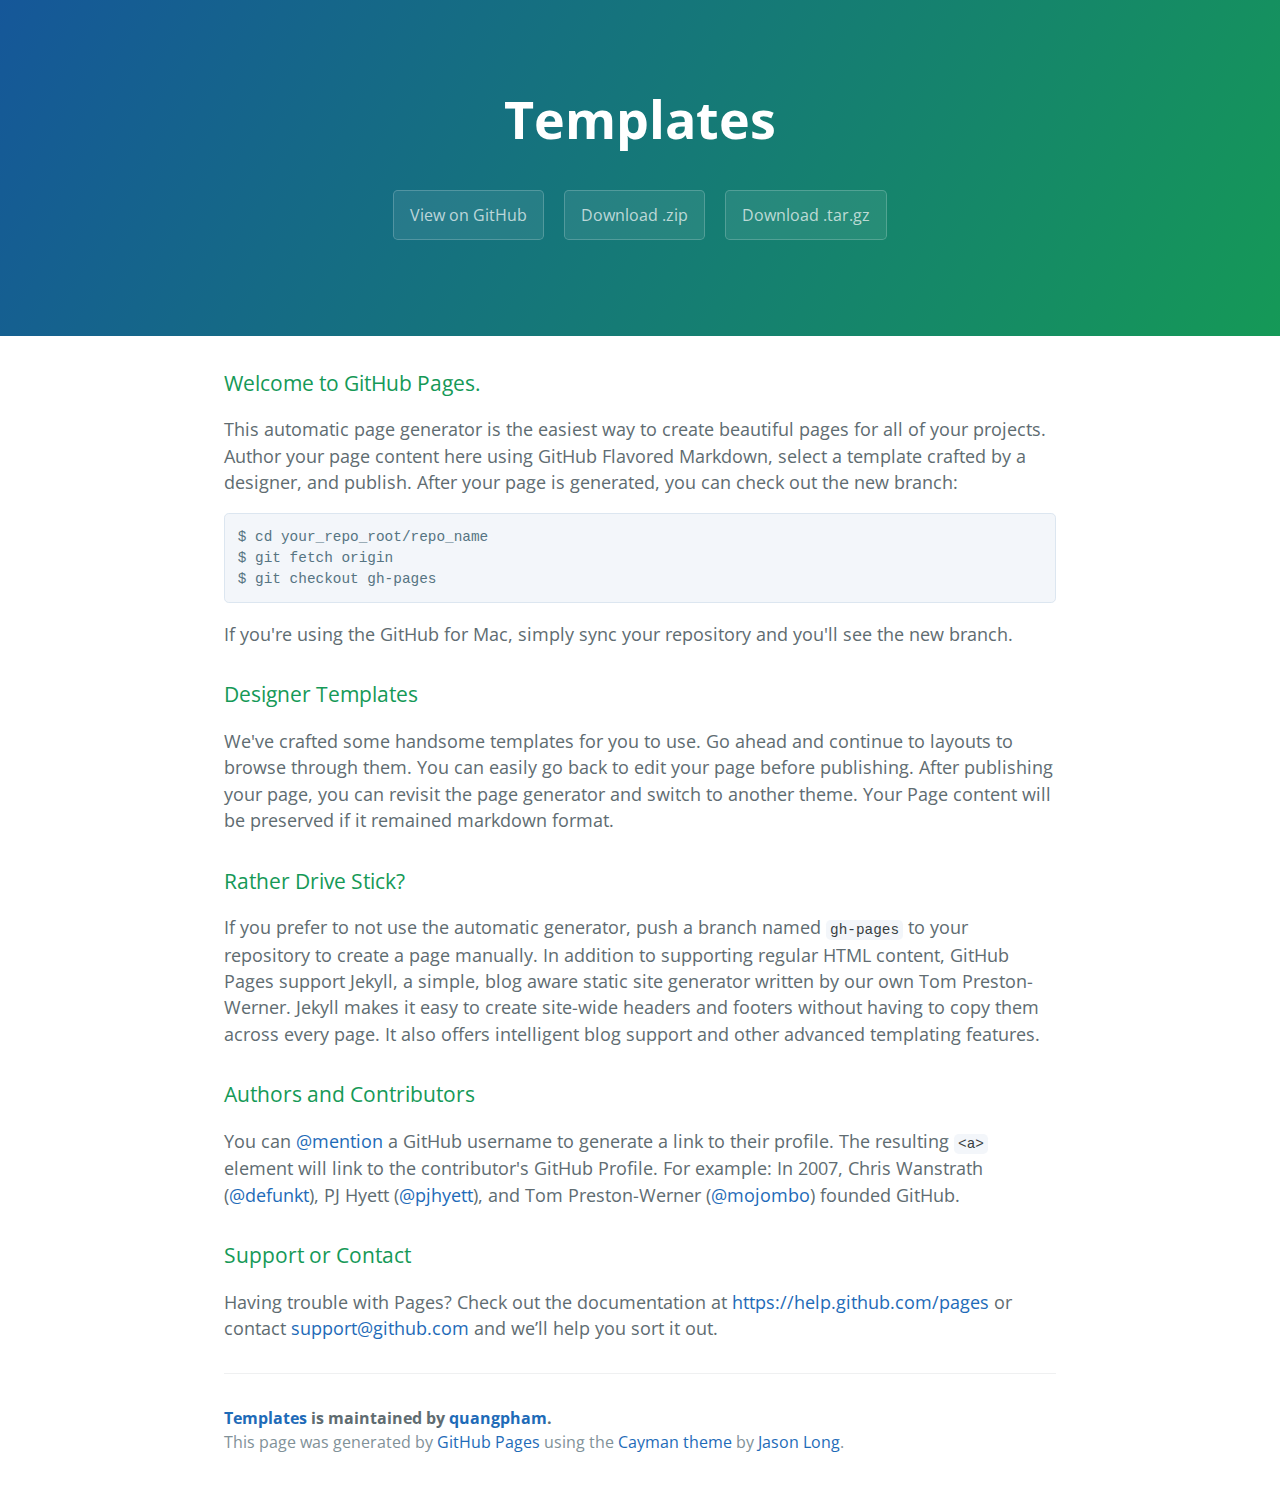
<file: index.html>
<!DOCTYPE html>
<html lang="en-us">
  <head>
    <meta charset="UTF-8">
    <title>Templates by quangpham</title>
    <meta name="viewport" content="width=device-width, initial-scale=1">
    <link rel="stylesheet" type="text/css" href="stylesheets/normalize.css" media="screen">
    <link href='http://fonts.googleapis.com/css?family=Open+Sans:400,700' rel='stylesheet' type='text/css'>
    <link rel="stylesheet" type="text/css" href="stylesheets/stylesheet.css" media="screen">
    <link rel="stylesheet" type="text/css" href="stylesheets/github-light.css" media="screen">
  </head>
  <body>
    <section class="page-header">
      <h1 class="project-name">Templates</h1>
      <h2 class="project-tagline"></h2>
      <a href="https://github.com/quangpham/templates" class="btn">View on GitHub</a>
      <a href="https://github.com/quangpham/templates/zipball/master" class="btn">Download .zip</a>
      <a href="https://github.com/quangpham/templates/tarball/master" class="btn">Download .tar.gz</a>
    </section>

    <section class="main-content">
      <h3>
<a id="welcome-to-github-pages" class="anchor" href="#welcome-to-github-pages" aria-hidden="true"><span class="octicon octicon-link"></span></a>Welcome to GitHub Pages.</h3>

<p>This automatic page generator is the easiest way to create beautiful pages for all of your projects. Author your page content here using GitHub Flavored Markdown, select a template crafted by a designer, and publish. After your page is generated, you can check out the new branch:</p>

<pre><code>$ cd your_repo_root/repo_name
$ git fetch origin
$ git checkout gh-pages
</code></pre>

<p>If you're using the GitHub for Mac, simply sync your repository and you'll see the new branch.</p>

<h3>
<a id="designer-templates" class="anchor" href="#designer-templates" aria-hidden="true"><span class="octicon octicon-link"></span></a>Designer Templates</h3>

<p>We've crafted some handsome templates for you to use. Go ahead and continue to layouts to browse through them. You can easily go back to edit your page before publishing. After publishing your page, you can revisit the page generator and switch to another theme. Your Page content will be preserved if it remained markdown format.</p>

<h3>
<a id="rather-drive-stick" class="anchor" href="#rather-drive-stick" aria-hidden="true"><span class="octicon octicon-link"></span></a>Rather Drive Stick?</h3>

<p>If you prefer to not use the automatic generator, push a branch named <code>gh-pages</code> to your repository to create a page manually. In addition to supporting regular HTML content, GitHub Pages support Jekyll, a simple, blog aware static site generator written by our own Tom Preston-Werner. Jekyll makes it easy to create site-wide headers and footers without having to copy them across every page. It also offers intelligent blog support and other advanced templating features.</p>

<h3>
<a id="authors-and-contributors" class="anchor" href="#authors-and-contributors" aria-hidden="true"><span class="octicon octicon-link"></span></a>Authors and Contributors</h3>

<p>You can <a href="https://github.com/blog/821" class="user-mention">@mention</a> a GitHub username to generate a link to their profile. The resulting <code>&lt;a&gt;</code> element will link to the contributor's GitHub Profile. For example: In 2007, Chris Wanstrath (<a href="https://github.com/defunkt" class="user-mention">@defunkt</a>), PJ Hyett (<a href="https://github.com/pjhyett" class="user-mention">@pjhyett</a>), and Tom Preston-Werner (<a href="https://github.com/mojombo" class="user-mention">@mojombo</a>) founded GitHub.</p>

<h3>
<a id="support-or-contact" class="anchor" href="#support-or-contact" aria-hidden="true"><span class="octicon octicon-link"></span></a>Support or Contact</h3>

<p>Having trouble with Pages? Check out the documentation at <a href="https://help.github.com/pages">https://help.github.com/pages</a> or contact <a href="mailto:support@github.com">support@github.com</a> and we’ll help you sort it out.</p>

      <footer class="site-footer">
        <span class="site-footer-owner"><a href="https://github.com/quangpham/templates">Templates</a> is maintained by <a href="https://github.com/quangpham">quangpham</a>.</span>

        <span class="site-footer-credits">This page was generated by <a href="https://pages.github.com">GitHub Pages</a> using the <a href="https://github.com/jasonlong/cayman-theme">Cayman theme</a> by <a href="https://twitter.com/jasonlong">Jason Long</a>.</span>
      </footer>

    </section>

  
  </body>
</html>
</file>
<file: stylesheets/stylesheet.css>
* {
  box-sizing: border-box; }

body {
  padding: 0;
  margin: 0;
  font-family: "Open Sans", "Helvetica Neue", Helvetica, Arial, sans-serif;
  font-size: 16px;
  line-height: 1.5;
  color: #606c71; }

a {
  color: #1e6bb8;
  text-decoration: none; }
  a:hover {
    text-decoration: underline; }

.btn {
  display: inline-block;
  margin-bottom: 1rem;
  color: rgba(255, 255, 255, 0.7);
  background-color: rgba(255, 255, 255, 0.08);
  border-color: rgba(255, 255, 255, 0.2);
  border-style: solid;
  border-width: 1px;
  border-radius: 0.3rem;
  transition: color 0.2s, background-color 0.2s, border-color 0.2s; }
  .btn + .btn {
    margin-left: 1rem; }

.btn:hover {
  color: rgba(255, 255, 255, 0.8);
  text-decoration: none;
  background-color: rgba(255, 255, 255, 0.2);
  border-color: rgba(255, 255, 255, 0.3); }

@media screen and (min-width: 64em) {
  .btn {
    padding: 0.75rem 1rem; } }

@media screen and (min-width: 42em) and (max-width: 64em) {
  .btn {
    padding: 0.6rem 0.9rem;
    font-size: 0.9rem; } }

@media screen and (max-width: 42em) {
  .btn {
    display: block;
    width: 100%;
    padding: 0.75rem;
    font-size: 0.9rem; }
    .btn + .btn {
      margin-top: 1rem;
      margin-left: 0; } }

.page-header {
  color: #fff;
  text-align: center;
  background-color: #159957;
  background-image: linear-gradient(120deg, #155799, #159957); }

@media screen and (min-width: 64em) {
  .page-header {
    padding: 5rem 6rem; } }

@media screen and (min-width: 42em) and (max-width: 64em) {
  .page-header {
    padding: 3rem 4rem; } }

@media screen and (max-width: 42em) {
  .page-header {
    padding: 2rem 1rem; } }

.project-name {
  margin-top: 0;
  margin-bottom: 0.1rem; }

@media screen and (min-width: 64em) {
  .project-name {
    font-size: 3.25rem; } }

@media screen and (min-width: 42em) and (max-width: 64em) {
  .project-name {
    font-size: 2.25rem; } }

@media screen and (max-width: 42em) {
  .project-name {
    font-size: 1.75rem; } }

.project-tagline {
  margin-bottom: 2rem;
  font-weight: normal;
  opacity: 0.7; }

@media screen and (min-width: 64em) {
  .project-tagline {
    font-size: 1.25rem; } }

@media screen and (min-width: 42em) and (max-width: 64em) {
  .project-tagline {
    font-size: 1.15rem; } }

@media screen and (max-width: 42em) {
  .project-tagline {
    font-size: 1rem; } }

.main-content :first-child {
  margin-top: 0; }
.main-content img {
  max-width: 100%; }
.main-content h1, .main-content h2, .main-content h3, .main-content h4, .main-content h5, .main-content h6 {
  margin-top: 2rem;
  margin-bottom: 1rem;
  font-weight: normal;
  color: #159957; }
.main-content p {
  margin-bottom: 1em; }
.main-content code {
  padding: 2px 4px;
  font-family: Consolas, "Liberation Mono", Menlo, Courier, monospace;
  font-size: 0.9rem;
  color: #383e41;
  background-color: #f3f6fa;
  border-radius: 0.3rem; }
.main-content pre {
  padding: 0.8rem;
  margin-top: 0;
  margin-bottom: 1rem;
  font: 1rem Consolas, "Liberation Mono", Menlo, Courier, monospace;
  color: #567482;
  word-wrap: normal;
  background-color: #f3f6fa;
  border: solid 1px #dce6f0;
  border-radius: 0.3rem; }
  .main-content pre > code {
    padding: 0;
    margin: 0;
    font-size: 0.9rem;
    color: #567482;
    word-break: normal;
    white-space: pre;
    background: transparent;
    border: 0; }
.main-content .highlight {
  margin-bottom: 1rem; }
  .main-content .highlight pre {
    margin-bottom: 0;
    word-break: normal; }
.main-content .highlight pre, .main-content pre {
  padding: 0.8rem;
  overflow: auto;
  font-size: 0.9rem;
  line-height: 1.45;
  border-radius: 0.3rem; }
.main-content pre code, .main-content pre tt {
  display: inline;
  max-width: initial;
  padding: 0;
  margin: 0;
  overflow: initial;
  line-height: inherit;
  word-wrap: normal;
  background-color: transparent;
  border: 0; }
  .main-content pre code:before, .main-content pre code:after, .main-content pre tt:before, .main-content pre tt:after {
    content: normal; }
.main-content ul, .main-content ol {
  margin-top: 0; }
.main-content blockquote {
  padding: 0 1rem;
  margin-left: 0;
  color: #819198;
  border-left: 0.3rem solid #dce6f0; }
  .main-content blockquote > :first-child {
    margin-top: 0; }
  .main-content blockquote > :last-child {
    margin-bottom: 0; }
.main-content table {
  display: block;
  width: 100%;
  overflow: auto;
  word-break: normal;
  word-break: keep-all; }
  .main-content table th {
    font-weight: bold; }
  .main-content table th, .main-content table td {
    padding: 0.5rem 1rem;
    border: 1px solid #e9ebec; }
.main-content dl {
  padding: 0; }
  .main-content dl dt {
    padding: 0;
    margin-top: 1rem;
    font-size: 1rem;
    font-weight: bold; }
  .main-content dl dd {
    padding: 0;
    margin-bottom: 1rem; }
.main-content hr {
  height: 2px;
  padding: 0;
  margin: 1rem 0;
  background-color: #eff0f1;
  border: 0; }

@media screen and (min-width: 64em) {
  .main-content {
    max-width: 64rem;
    padding: 2rem 6rem;
    margin: 0 auto;
    font-size: 1.1rem; } }

@media screen and (min-width: 42em) and (max-width: 64em) {
  .main-content {
    padding: 2rem 4rem;
    font-size: 1.1rem; } }

@media screen and (max-width: 42em) {
  .main-content {
    padding: 2rem 1rem;
    font-size: 1rem; } }

.site-footer {
  padding-top: 2rem;
  margin-top: 2rem;
  border-top: solid 1px #eff0f1; }

.site-footer-owner {
  display: block;
  font-weight: bold; }

.site-footer-credits {
  color: #819198; }

@media screen and (min-width: 64em) {
  .site-footer {
    font-size: 1rem; } }

@media screen and (min-width: 42em) and (max-width: 64em) {
  .site-footer {
    font-size: 1rem; } }

@media screen and (max-width: 42em) {
  .site-footer {
    font-size: 0.9rem; } }
</file>
<file: stylesheets/github-light.css>
/*
   Copyright 2014 GitHub Inc.

   Licensed under the Apache License, Version 2.0 (the "License");
   you may not use this file except in compliance with the License.
   You may obtain a copy of the License at

       http://www.apache.org/licenses/LICENSE-2.0

   Unless required by applicable law or agreed to in writing, software
   distributed under the License is distributed on an "AS IS" BASIS,
   WITHOUT WARRANTIES OR CONDITIONS OF ANY KIND, either express or implied.
   See the License for the specific language governing permissions and
   limitations under the License.

*/

.pl-c /* comment */ {
  color: #969896;
}

.pl-c1      /* constant, markup.raw, meta.diff.header, meta.module-reference, meta.property-name, support, support.constant, support.variable, variable.other.constant */,
.pl-s .pl-v /* string variable */ {
  color: #0086b3;
}

.pl-e  /* entity */,
.pl-en /* entity.name */ {
  color: #795da3;
}

.pl-s .pl-s1 /* string source */,
.pl-smi      /* storage.modifier.import, storage.modifier.package, storage.type.java, variable.other, variable.parameter.function */ {
  color: #333;
}

.pl-ent /* entity.name.tag */ {
  color: #63a35c;
}

.pl-k /* keyword, storage, storage.type */ {
  color: #a71d5d;
}

.pl-pds              /* punctuation.definition.string, string.regexp.character-class */,
.pl-s                /* string */,
.pl-s .pl-pse .pl-s1 /* string punctuation.section.embedded source */,
.pl-sr               /* string.regexp */,
.pl-sr .pl-cce       /* string.regexp constant.character.escape */,
.pl-sr .pl-sra       /* string.regexp string.regexp.arbitrary-repitition */,
.pl-sr .pl-sre       /* string.regexp source.ruby.embedded */ {
  color: #183691;
}

.pl-v /* variable */ {
  color: #ed6a43;
}

.pl-id /* invalid.deprecated */ {
  color: #b52a1d;
}

.pl-ii /* invalid.illegal */ {
  background-color: #b52a1d;
  color: #f8f8f8;
}

.pl-sr .pl-cce /* string.regexp constant.character.escape */ {
  color: #63a35c;
  font-weight: bold;
}

.pl-ml /* markup.list */ {
  color: #693a17;
}

.pl-mh        /* markup.heading */,
.pl-mh .pl-en /* markup.heading entity.name */,
.pl-ms        /* meta.separator */ {
  color: #1d3e81;
  font-weight: bold;
}

.pl-mq /* markup.quote */ {
  color: #008080;
}

.pl-mi /* markup.italic */ {
  color: #333;
  font-style: italic;
}

.pl-mb /* markup.bold */ {
  color: #333;
  font-weight: bold;
}

.pl-md /* markup.deleted, meta.diff.header.from-file */ {
  background-color: #ffecec;
  color: #bd2c00;
}

.pl-mi1 /* markup.inserted, meta.diff.header.to-file */ {
  background-color: #eaffea;
  color: #55a532;
}

.pl-mdr /* meta.diff.range */ {
  color: #795da3;
  font-weight: bold;
}

.pl-mo /* meta.output */ {
  color: #1d3e81;
}
</file>
